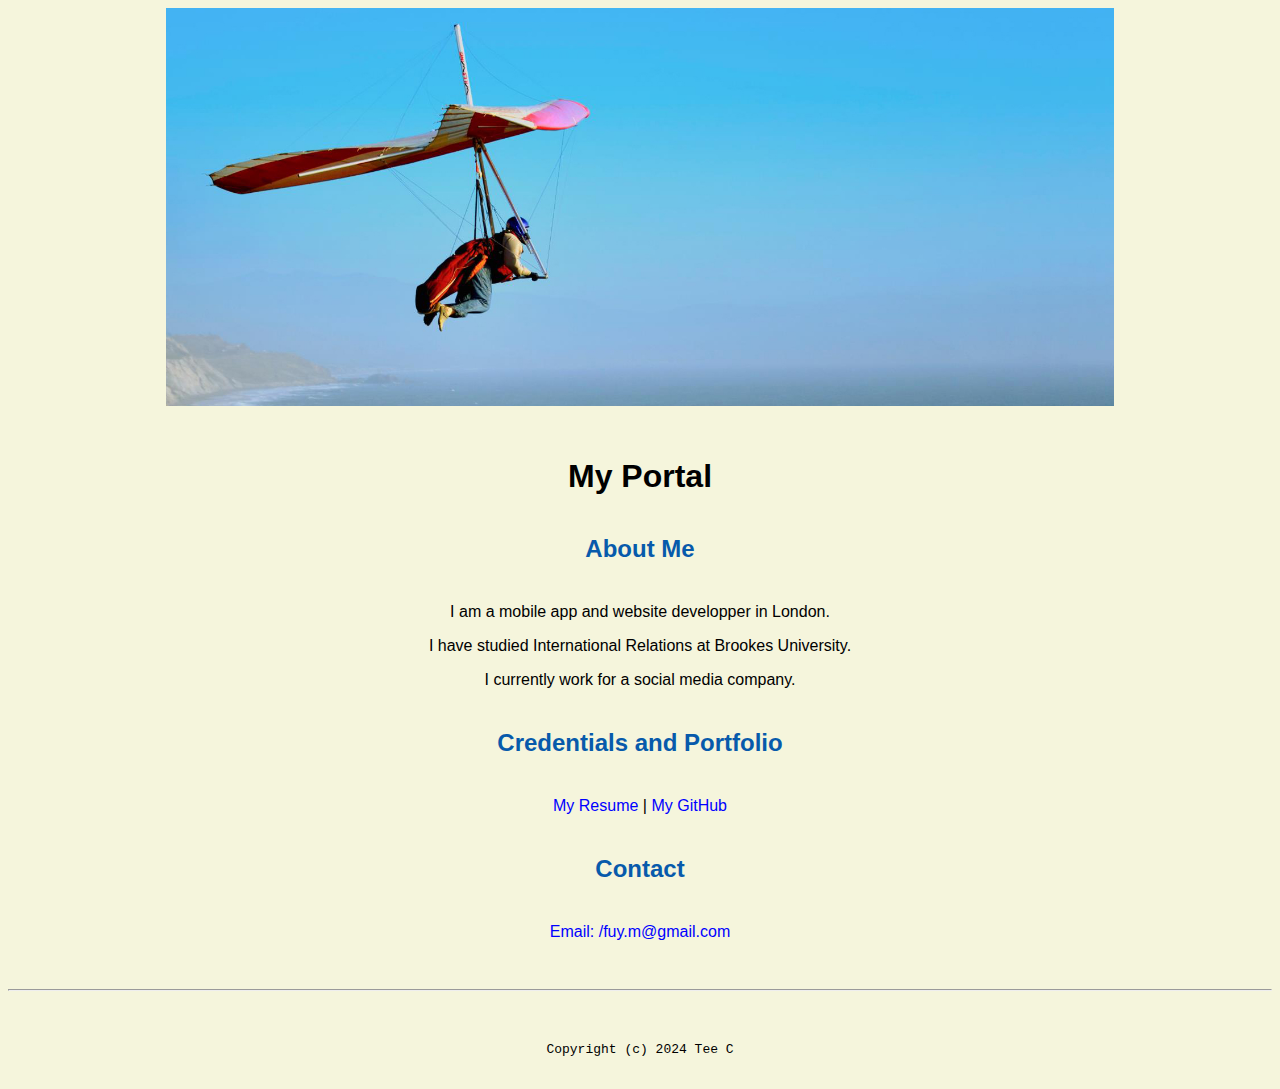
<file: index.html>
<!doctype html>

<!-- this is a comment for human! -->

<html lang="en">

  <header>
    <title>My Portal</title>
    <link rel="stylesheet" href="css/master.css">
    <link rel="FaviconIcon" href="favicon.ico" type="image/x-icon">
    <link rel="shortcut" href="favicon.ico" type="image/x-icon>"
    <meta name="viewport" content="width=device-width, initial-scale=1, shrink-to-fit=no">
    <meta name="name" content="Tina Coulibaly's Portal">
    <meta name="robots" content="noindex,nofollow">
  </header>
  <body>
    <img src="images/banner.jpg" width="75%" alt="banner">
   <h1>My Portal</h1>
   <h2>About Me</h2>
   <p>I am a mobile app and website developper in London.</p>
   <p>I have studied International Relations at Brookes University.</p>
   <p>I currently work for a social media company.</p>
   <h2>Credentials and Portfolio</h2>
   <p><a href="resume.html">My Resume</a> | <a href="https://github.com/f-tina">My GitHub</p>
   <h2>Contact</h2>
   <p>Email: <a href="mailto:funkymiky.m@gmail.com">/fuy.m@gmail.com</a></p>
  </body>

  <footer>
   <hr>
   <code>Copyright (c) 2024 Tee C</code>
  </footer>

</html>
</file>
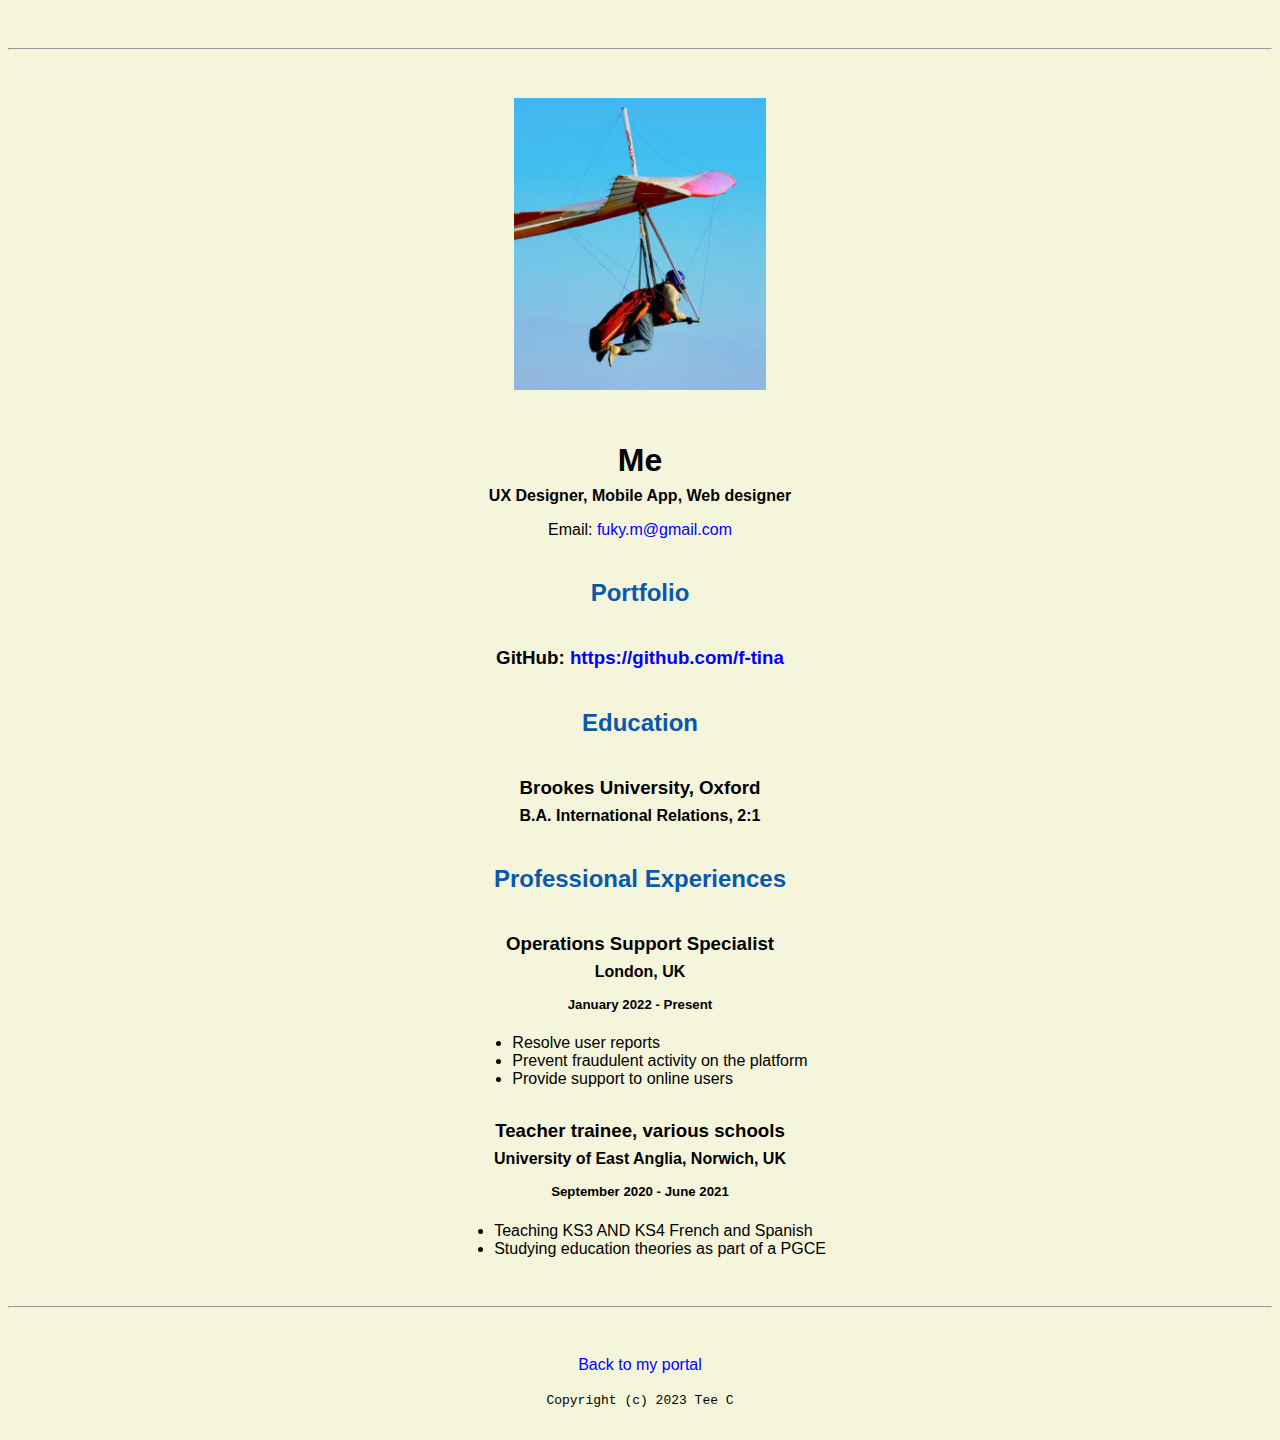
<file: resume.html>
<!doctype html>

<!-- this is a comment for human! -->

<html lang="en">

  <header>
    <title>My Resume</title>
    <link rel="stylesheet" href="css/master.css">
    <link rel="FaviconIcon" href="favicon.ico" type="image/x-icon">
    <link rel="shortcut" href="favicon.ico" type="image/x-icon>"
    <meta name="viewport" content="width=device-width, initial-scale=1, shrink-to-fit=no">
    <meta name="name" content="Tina Coulibaly's Portal">
    <meta name="robots" content="noindex,nofollow">
  </header>

  <body>
    <hr>

    <img src="images/headshot.jpg" alt="Tina Coulibaly's headshot" width="20%">

    <h1>Me</h1>
    <h4>UX Designer, Mobile App, Web designer</h4>

    <p>Email: <a href="mailto:fuky.m@gmail.com" target="_blank">fuky.m@gmail.com</a></p>
    <!-- don't post physical address, personal phone number or other personal information on the web! -->

    <h2>Portfolio</h2>
      <h3>GitHub: <a href="https://github.com/f-tina" target="_blank">https://github.com/f-tina</a></h3>

    <h2>Education</h2>

    <h3>Brookes University, Oxford</h3>
    <h4>B.A. International Relations, 2:1</h4>

    <h2>Professional Experiences</h2>

    <h3>Operations Support Specialist</h3>
    <h4>London, UK</h4>
    <h5>January 2022 - Present</h5>
      <ul>
        <li>Resolve user reports</li>
        <li>Prevent fraudulent activity on the platform</li>
        <li>Provide support to online users</li>
      </ul>

    <h3>Teacher trainee, various schools</h3>
    <h4>University of East Anglia, Norwich, UK</h4>
    <h5>September 2020 - June 2021</h5>
      <ul>
        <li>Teaching KS3 AND KS4 French and Spanish</li>
        <li>Studying education theories as part of a PGCE</li>
      </ul>
  </body>

  <footer>
  <hr>
  <p><a href="index.html">Back to my portal</a><p>
     <code>Copyright (c) 2023 Tee C</code>
  </footer>

</html>
</file>
<file: css/master.css>
/* Cascading stylesheet for the website */

/* Text inside these asterisks and slashes are comments for human */

  a {
    color: blue;/* set the text color to blue here */
    text-decoration: none; /* This means we do not want hyperlinks to be underlined */
  }

  a:hover {
    color: red;/* set the text color to red here */
    text-decoration: none; /* This means we do not want hyperlinks to be underlined */
  }

  body {
    background-color:beige;/* set the background color here */
    color: black; /* set the text color to black here */
    font-family: Arial, Helvetica, sans-serif;/* set the font here */
    text-align: center; /* set the text alignment here */
   }

  footer {
    margin-top: 2rem;
    margin-bottom: 2rem;
  }

  h1 {
    margin-bottom: 0.5rem;
    margin-top: 3rem;
   }

  h2 {
    color: #075AAB;
    margin-bottom: 2.5rem;/* set the text color of to #075AAB here */
    margin-top: 2.5rem;/* set both the bottom margin and top margin to 2.5rem here */
   }

  h3 {
    margin-bottom: 0;
    margin-top: 2rem;
  }

  h4 {
    margin-bottom: 1rem;
    margin-top: 0.5rem;
  }

  h5 {
    margin-top: 0.5rem;
  }

  hr {
    margin-bottom: 3rem;
    margin-top: 3rem;
  }

  /* this controls how the bullet points in the resume page looks */
  ul {
    display: table;
    margin: 0 auto;
    text-align: left;
  }
</file>
